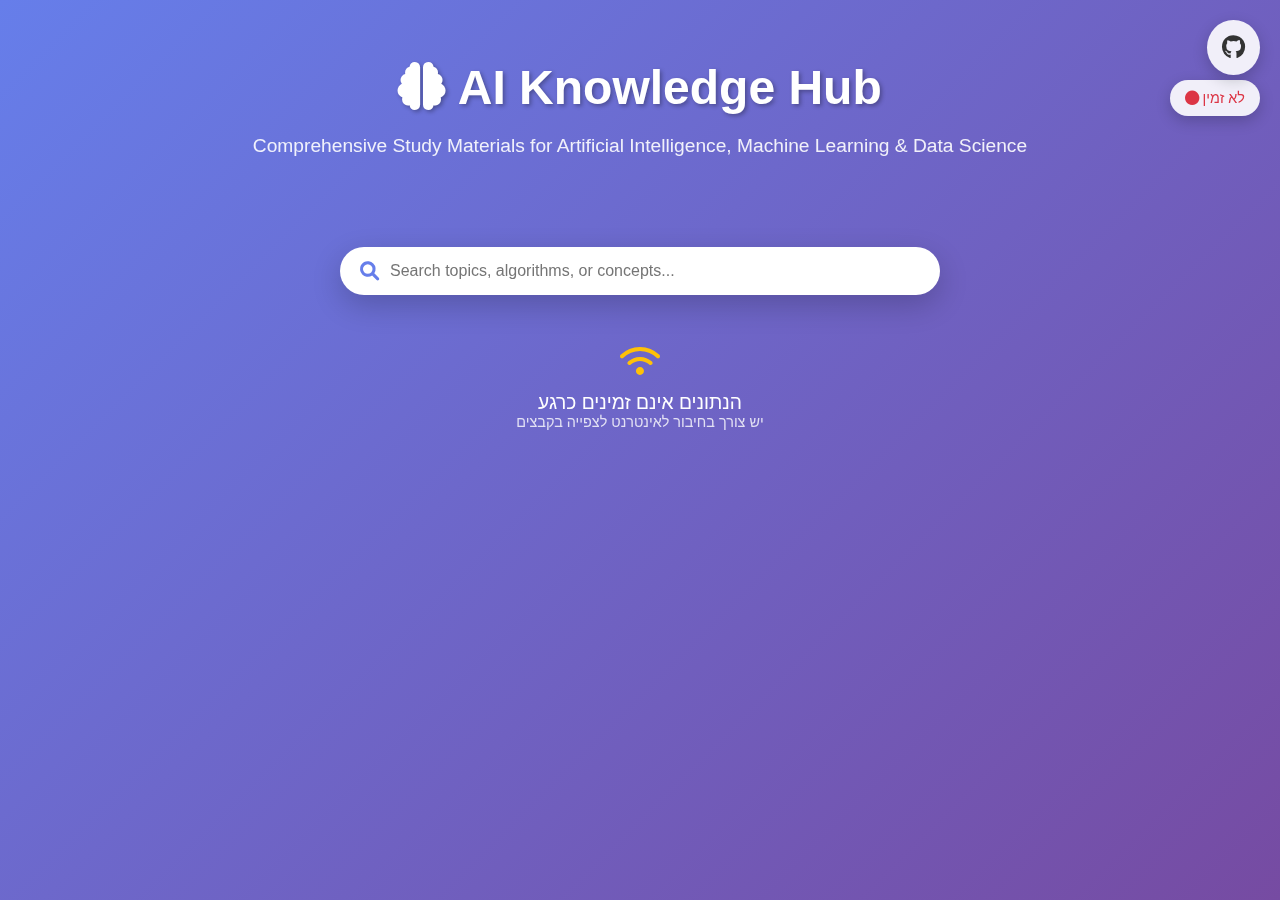
<file: index.html>
<!DOCTYPE html>
<html lang="en">
<head>
    <meta charset="UTF-8">
    <meta name="viewport" content="width=device-width, initial-scale=1.0">
    <title>AI Knowledge Hub - ML/DL/AI Study Materials</title>
    <link href="https://cdnjs.cloudflare.com/ajax/libs/font-awesome/6.0.0/css/all.min.css" rel="stylesheet">
    <style>
        * {
            margin: 0;
            padding: 0;
            box-sizing: border-box;
        }

        body {
            font-family: 'Segoe UI', Tahoma, Geneva, Verdana, sans-serif;
            background: linear-gradient(135deg, #667eea 0%, #764ba2 100%);
            min-height: 100vh;
        }

        .container {
            max-width: 1200px;
            margin: 0 auto;
            padding: 20px;
        }

        .header {
            text-align: center;
            color: white;
            margin-bottom: 50px;
            padding: 40px 0;
        }

        .header h1 {
            font-size: 3rem;
            margin-bottom: 20px;
            text-shadow: 2px 2px 4px rgba(0,0,0,0.3);
            animation: fadeInDown 1s ease-out;
        }

        .header p {
            font-size: 1.2rem;
            opacity: 0.9;
            animation: fadeInUp 1s ease-out 0.5s both;
        }

        .search-container {
            max-width: 600px;
            margin: 0 auto 40px;
            position: relative;
            animation: fadeIn 1s ease-out 1s both;
        }

        .search-box {
            width: 100%;
            padding: 15px 20px 15px 50px;
            border: none;
            border-radius: 30px;
            font-size: 1rem;
            box-shadow: 0 10px 30px rgba(0,0,0,0.2);
            outline: none;
            transition: all 0.3s ease;
        }

        .search-box:focus {
            transform: scale(1.02);
            box-shadow: 0 15px 40px rgba(0,0,0,0.3);
        }

        .search-icon {
            position: absolute;
            left: 20px;
            top: 50%;
            transform: translateY(-50%);
            color: #667eea;
            font-size: 1.2rem;
        }

        .loading {
            text-align: center;
            color: white;
            font-size: 1.2rem;
            margin: 50px 0;
        }

        .loading i {
            font-size: 2rem;
            margin-bottom: 15px;
            animation: spin 1s linear infinite;
        }

        @keyframes spin {
            0% { transform: rotate(0deg); }
            100% { transform: rotate(360deg); }
        }

        .categories {
            display: grid;
            grid-template-columns: repeat(auto-fit, minmax(300px, 1fr));
            gap: 30px;
            margin-bottom: 50px;
        }

        .category-card {
            background: rgba(255, 255, 255, 0.95);
            border-radius: 20px;
            padding: 30px;
            box-shadow: 0 15px 35px rgba(0,0,0,0.1);
            transition: all 0.3s ease;
            backdrop-filter: blur(10px);
            border: 1px solid rgba(255,255,255,0.2);
            cursor: pointer;
            animation: fadeInUp 0.8s ease-out;
        }

        .category-card:hover {
            transform: translateY(-10px);
            box-shadow: 0 25px 50px rgba(0,0,0,0.2);
        }

        .category-icon {
            font-size: 3rem;
            margin-bottom: 20px;
            color: #667eea;
            text-align: center;
        }

        .category-title {
            font-size: 1.5rem;
            font-weight: bold;
            margin-bottom: 15px;
            color: #333;
            text-align: center;
        }

        .category-description {
            color: #666;
            line-height: 1.6;
            margin-bottom: 20px;
            text-align: center;
        }

        .files-list {
            display: none;
            margin-top: 20px;
        }

        .file-item {
            display: flex;
            alignitems: center;
            padding: 12px;
            margin: 8px 0;
            background: rgba(102, 126, 234, 0.1);
            border-radius: 10px;
            transition: all 0.3s ease;
            cursor: pointer;
            justify-content: space-between;
        }

        .file-item:hover {
            background: rgba(102, 126, 234, 0.2);
            transform: translateX(5px);
        }

        .file-icon {
            color: #667eea;
            margin-right: 10px;
            font-size: 1.2rem;
        }

        .file-name {
            flex-grow: 1;
            font-weight: 500;
            color: #333;
        }

        .file-date {
            font-size: 0.9rem;
            color: #888;
        }

        .stats {
            display: grid;
            grid-template-columns: repeat(auto-fit, minmax(200px, 1fr));
            gap: 20px;
            margin: 50px 0;
        }

        .stat-card {
            background: rgba(255, 255, 255, 0.9);
            padding: 25px;
            border-radius: 15px;
            text-align: center;
            box-shadow: 0 10px 25px rgba(0,0,0,0.1);
            transition: all 0.3s ease;
        }

        .stat-card:hover {
            transform: scale(1.05);
        }

        .stat-number {
            font-size: 2.5rem;
            font-weight: bold;
            color: #667eea;
            margin-bottom: 10px;
        }

        .stat-label {
            color: #666;
            font-weight: 500;
        }

        .github-link {
            position: fixed;
            top: 20px;
            right: 20px;
            background: rgba(255, 255, 255, 0.9);
            padding: 15px;
            border-radius: 50%;
            box-shadow: 0 5px 15px rgba(0,0,0,0.2);
            transition: all 0.3s ease;
            z-index: 1000;
        }

        .github-link:hover {
            transform: scale(1.1);
            background: white;
        }

        .github-link i {
            font-size: 1.5rem;
            color: #333;
        }

        .modal {
            display: none;
            position: fixed;
            top: 0;
            left: 0;
            width: 100%;
            height: 100%;
            background: rgba(0,0,0,0.8);
            z-index: 2000;
            backdrop-filter: blur(5px);
        }

        .modal-content {
            position: absolute;
            top: 50%;
            left: 50%;
            transform: translate(-50%, -50%);
            background: white;
            padding: 40px;
            border-radius: 20px;
            max-width: 600px;
            width: 90%;
            max-height: 80vh;
            overflow-y: auto;
            box-shadow: 0 20px 60px rgba(0,0,0,0.3);
        }

        .close {
            position: absolute;
            top: 15px;
            right: 20px;
            font-size: 2rem;
            cursor: pointer;
            color: #999;
            transition: color 0.3s ease;
        }

        .close:hover {
            color: #333;
        }

        .status-indicator {
            position: fixed;
            top: 80px;
            right: 20px;
            padding: 10px 15px;
            border-radius: 20px;
            background: rgba(255, 255, 255, 0.9);
            font-size: 0.9rem;
            box-shadow: 0 5px 15px rgba(0,0,0,0.2);
            transition: all 0.3s ease;
            z-index: 999;
        }

        .status-live {
            color: #28a745;
        }

        .status-fallback {
            color: #ffc107;
        }

        .status-error {
            color: #dc3545;
        }

        @keyframes fadeInDown {
            from {
                opacity: 0;
                transform: translateY(-30px);
            }
            to {
                opacity: 1;
                transform: translateY(0);
            }
        }

        @keyframes fadeInUp {
            from {
                opacity: 0;
                transform: translateY(30px);
            }
            to {
                opacity: 1;
                transform: translateY(0);
            }
        }

        @keyframes fadeIn {
            from { opacity: 0; }
            to { opacity: 1; }
        }

        @media (max-width: 768px) {
            .header h1 {
                font-size: 2rem;
            }
            
            .categories {
                grid-template-columns: 1fr;
            }
            
            .container {
                padding: 10px;
            }

            .status-indicator {
                top: 10px;
                right: 10px;
                font-size: 0.8rem;
            }
        }

        .floating-particles {
            position: fixed;
            top: 0;
            left: 0;
            width: 100%;
            height: 100%;
            pointer-events: none;
            z-index: -1;
        }

        .particle {
            position: absolute;
            background: rgba(255, 255, 255, 0.1);
            border-radius: 50%;
            animation: float 6s ease-in-out infinite;
        }

        @keyframes float {
            0%, 100% { transform: translateY(0px) rotate(0deg); }
            50% { transform: translateY(-20px) rotate(180deg); }
        }

        .error-message {
            background: rgba(255, 255, 255, 0.9);
            color: #d32f2f;
            padding: 20px;
            border-radius: 10px;
            margin: 20px 0;
            text-align: center;
        }
    </style>
</head>
<body>
    <div class="floating-particles" id="particles"></div>
    
    <a href="https://github.com/efrat-dev/ai-knowledge-notebooks" target="_blank" class="github-link">
        <i class="fab fa-github"></i>
    </a>

    <div class="status-indicator" id="statusIndicator">
        <i class="fas fa-circle"></i> <span id="statusText">מתחבר...</span>
    </div>

    <div class="container">
        <div class="header">
            <h1><i class="fas fa-brain"></i> AI Knowledge Hub</h1>
            <p>Comprehensive Study Materials for Artificial Intelligence, Machine Learning & Data Science</p>
        </div>

        <div class="search-container">
            <input type="text" class="search-box" placeholder="Search topics, algorithms, or concepts..." id="searchBox">
            <i class="fas fa-search search-icon"></i>
        </div>

        <div class="loading" id="loadingMessage">
            <i class="fas fa-spinner"></i>
            <p>מחפש נתונים עדכניים...</p>
        </div>

        <div class="stats" id="statsContainer" style="display: none;">
            <div class="stat-card">
                <div class="stat-number" id="totalFiles">0</div>
                <div class="stat-label">Notebook Files</div>
            </div>
            <div class="stat-card">
                <div class="stat-number" id="totalFolders">0</div>
                <div class="stat-label">Categories</div>
            </div>
            <div class="stat-card">
                <div class="stat-number" id="lastUpdate">Latest</div>
                <div class="stat-label">Status</div>
            </div>
            <div class="stat-card">
                <div class="stat-number" id="dataSource">Live</div>
                <div class="stat-label">Data Source</div>
            </div>
        </div>

        <div class="categories" id="categoriesContainer"></div>
    </div>

    <div id="fileModal" class="modal">
        <div class="modal-content">
            <span class="close" onclick="closeModal()">&times;</span>
            <div id="modalContent">
                <h2>Loading file...</h2>
                <p>Please wait while the file loads from GitHub...</p>
            </div>
        </div>
    </div>

    <script>
        // GitHub configuration
        const GITHUB_USER = 'efrat-dev';
        const GITHUB_REPO = 'ai-knowledge-notebooks';
        const GITHUB_TREE_URL = `https://api.github.com/repos/${GITHUB_USER}/${GITHUB_REPO}/git/trees/main?recursive=1`;

        // Global variables
        let repositoryData = {};
        let allFiles = [];
        let isLiveData = false;

        // Category mapping with icons and descriptions
        const categoryConfig = {
            'ai-ml-ds-overview': {
                icon: 'fas fa-robot',
                title: 'AI, ML & Data Science Overview',
                description: 'Comprehensive introduction to AI, Machine Learning, and Data Science fundamentals'
            },
            'python_language': {
                icon: 'fab fa-python',
                title: 'Python Programming',
                description: 'Python fundamentals and object-oriented programming concepts'
            },
            'math': {
                icon: 'fas fa-square-root-alt',
                title: 'Mathematical Foundations',
                description: 'Essential mathematical concepts for data science and machine learning'
            },
            'root': {
                icon: 'fas fa-project-diagram',
                title: 'Core Algorithms & Models',
                description: 'Key machine learning algorithms and model selection techniques'
            }
        };

        // Update status indicator
        function updateStatus(status, text) {
            const indicator = document.getElementById('statusIndicator');
            const statusText = document.getElementById('statusText');
            
            indicator.className = `status-indicator status-${status}`;
            statusText.textContent = text;
        }

        // Initialize the application
        async function initializeApp() {
            updateStatus('loading', 'מחפש נתונים...');
            
            try {
                // Try to load live data first
                await loadLiveData();
                updateStatus('live', 'נתונים עדכניים');
                isLiveData = true;
                document.getElementById('dataSource').textContent = 'Live';
            } catch (error) {
                console.warn('Live data unavailable, using cache:', error);
                // אם אין אינטרנט או שהAPI לא זמין, פשוט אל תציג כלום
                updateStatus('error', 'לא זמין');
                document.getElementById('loadingMessage').innerHTML = `
                    <i class="fas fa-wifi" style="color: #ffc107;"></i>
                    <p>הנתונים אינם זמינים כרגע</p>
                    <p style="font-size: 0.9rem; opacity: 0.8;">יש צורך בחיבור לאינטרנט לצפייה בקבצים</p>
                `;
                return;
            }

            renderCategories();
            setupSearch();
            document.getElementById('loadingMessage').style.display = 'none';
            document.getElementById('statsContainer').style.display = 'grid';
            createParticles();
        }

        // Load live data from GitHub
        async function loadLiveData() {
            const controller = new AbortController();
            const timeoutId = setTimeout(() => controller.abort(), 5000); // 5 second timeout

            try {
                const response = await fetch(GITHUB_TREE_URL, {
                    signal: controller.signal,
                    headers: {
                        'Accept': 'application/vnd.github.v3+json'
                    }
                });
                
                clearTimeout(timeoutId);

                if (!response.ok) {
                    throw new Error(`GitHub API returned ${response.status}`);
                }

                const data = await response.json();
                
                if (!data.tree) {
                    throw new Error('Invalid response structure');
                }

                // Process the tree data
                repositoryData = {};
                allFiles = [];

                data.tree.forEach(item => {
                    if (item.path.endsWith('.ipynb')) {
                        const parts = item.path.split('/');
                        let category = 'root';
                        
                        if (parts.length > 1) {
                            category = parts[0];
                        }

                        if (!repositoryData[category]) {
                            repositoryData[category] = [];
                        }

                        const file = {
                            name: parts[parts.length - 1],
                            path: item.path,
                            size: item.size
                        };

                        repositoryData[category].push(file);
                        allFiles.push(file);
                    }
                });

                // Update stats
                document.getElementById('totalFiles').textContent = allFiles.length;
                document.getElementById('totalFolders').textContent = Object.keys(repositoryData).length;
                document.getElementById('lastUpdate').textContent = 'עדכני';

            } catch (error) {
                clearTimeout(timeoutId);
                throw error;
            }
        }

        // Render categories
        function renderCategories() {
            const container = document.getElementById('categoriesContainer');
            container.innerHTML = '';

            if (Object.keys(repositoryData).length === 0) {
                container.innerHTML = `
                    <div style="grid-column: 1 / -1; text-align: center; color: white; padding: 40px;">
                        <i class="fas fa-cloud-download-alt" style="font-size: 4rem; margin-bottom: 20px; opacity: 0.7;"></i>
                        <h3>אין נתונים זמינים</h3>
                        <p>יש צורך בחיבור לאינטרנט כדי לצפות בתוכן</p>
                    </div>
                `;
                return;
            }

            Object.entries(repositoryData).forEach(([folderName, files], index) => {
                const config = categoryConfig[folderName] || categoryConfig['root'];
                
                const categoryCard = document.createElement('div');
                categoryCard.className = 'category-card';
                categoryCard.style.animationDelay = `${index * 0.1}s`;
                categoryCard.onclick = () => toggleFiles(folderName);

                categoryCard.innerHTML = `
                    <div class="category-icon">
                        <i class="${config.icon}"></i>
                    </div>
                    <div class="category-title">${config.title}</div>
                    <div class="category-description">${config.description}</div>
                    <div class="files-list" id="${folderName}-files">
                        ${files.map(file => `
                            <div class="file-item" onclick="openFile('${file.path}', '${file.name}')">
                                <div class="file-name">
                                    <i class="fas fa-file-code file-icon"></i>
                                    ${formatFileName(file.name)}
                                </div>
                                <div class="file-date">Jupyter Notebook</div>
                            </div>
                        `).join('')}
                    </div>
                `;

                container.appendChild(categoryCard);
            });
        }

        // Format filename for display
        function formatFileName(filename) {
            return filename
                .replace('.ipynb', '')
                .replace(/_/g, ' ')
                .replace(/\b\w/g, l => l.toUpperCase());
        }

        // Toggle files visibility
        function toggleFiles(category) {
            const filesList = document.getElementById(category + '-files');
            const isVisible = filesList.style.display === 'block';
            
            // Hide all other file lists
            document.querySelectorAll('.files-list').forEach(list => {
                list.style.display = 'none';
            });
            
            // Toggle current list
            if (!isVisible) {
                filesList.style.display = 'block';
                filesList.style.animation = 'fadeInUp 0.5s ease-out';
            }
        }

        // Open file
        function openFile(filePath, fileName) {
            const modal = document.getElementById('fileModal');
            const modalContent = document.getElementById('modalContent');
            
            modalContent.innerHTML = `
                <h2><i class="fas fa-file-code"></i> ${formatFileName(fileName)}</h2>
                <div style="text-align: center; margin: 30px 0;">
                    <p style="margin-bottom: 20px;">Access this Jupyter Notebook:</p>
                </div>
                <div style="background: #f8f9fa; padding: 20px; border-radius: 10px;">
                    <div style="display: flex; flex-wrap: wrap; gap: 10px; justify-content: center;">
                        <a href="https://github.com/${GITHUB_USER}/${GITHUB_REPO}/blob/main/${filePath}" 
                           target="_blank" 
                           style="display: inline-block; background: #667eea; color: white; padding: 12px 20px; 
                                  border-radius: 8px; text-decoration: none; font-weight: 500;">
                            <i class="fab fa-github"></i> View on GitHub
                        </a>
                        <a href="https://nbviewer.org/github/${GITHUB_USER}/${GITHUB_REPO}/blob/main/${filePath}" 
                           target="_blank" 
                           style="display: inline-block; background: #28a745; color: white; padding: 12px 20px; 
                                  border-radius: 8px; text-decoration: none; font-weight: 500;">
                            <i class="fas fa-eye"></i> NBViewer
                        </a>
                        <a href="https://colab.research.google.com/github/${GITHUB_USER}/${GITHUB_REPO}/blob/main/${filePath}" 
                           target="_blank" 
                           style="display: inline-block; background: #ff9800; color: white; padding: 12px 20px; 
                                  border-radius: 8px; text-decoration: none; font-weight: 500;">
                            <i class="fab fa-google"></i> Open in Colab
                        </a>
                    </div>
                    <div style="margin-top: 20px; padding-top: 20px; border-top: 1px solid #ddd;">
                        <p style="font-size: 0.9rem; color: #666; text-align: center;">
                            <i class="fas fa-info-circle"></i> 
                            Jupyter Notebook with detailed explanations, code examples, and exercises
                        </p>
                    </div>
                </div>
            `;
            
            modal.style.display = 'block';
            document.body.style.overflow = 'hidden';
        }

        // Close modal
        function closeModal() {
            const modal = document.getElementById('fileModal');
            modal.style.display = 'none';
            document.body.style.overflow = 'auto';
        }

        // Setup search functionality
        function setupSearch() {
            const searchBox = document.getElementById('searchBox');
            
            searchBox.addEventListener('input', function() {
                const searchTerm = this.value.toLowerCase();
                const allFileItems = document.querySelectorAll('.file-item');
                
                allFileItems.forEach(item => {
                    const fileName = item.querySelector('.file-name').textContent.toLowerCase();
                    const isVisible = fileName.includes(searchTerm);
                    
                    item.style.display = isVisible ? 'flex' : 'none';
                    
                    if (isVisible && searchTerm) {
                        item.closest('.files-list').style.display = 'block';
                    }
                });
                
                // If search is empty, hide all file lists
                if (!searchTerm) {
                    document.querySelectorAll('.files-list').forEach(list => {
                        list.style.display = 'none';
                    });
                }
            });
        }

        // Create floating particles
        function createParticles() {
            const particlesContainer = document.getElementById('particles');
            const particleCount = 20;

            for (let i = 0; i < particleCount; i++) {
                const particle = document.createElement('div');
                particle.className = 'particle';
                
                const size = Math.random() * 6 + 4;
                particle.style.width = size + 'px';
                particle.style.height = size + 'px';
                
                particle.style.left = Math.random() * 100 + '%';
                particle.style.top = Math.random() * 100 + '%';
                
                particle.style.animationDelay = Math.random() * 6 + 's';
                particle.style.animationDuration = (Math.random() * 4 + 4) + 's';
                
                particlesContainer.appendChild(particle);
            }
        }

        // Initialize when page loads
        document.addEventListener('DOMContentLoaded', function() {
            initializeApp();
            
            // Close modal when clicking outside
            window.addEventListener('click', function(event) {
                const modal = document.getElementById('fileModal');
                if (event.target === modal) {
                    closeModal();
                }
            });
        });

        // Add interactive effects
        document.addEventListener('DOMContentLoaded', function() {
            // Add hover effects to category cards
            setTimeout(() => {
                document.querySelectorAll('.category-card').forEach(card => {
                    card.addEventListener('mouseenter', function() {
                        this.style.transform = 'translateY(-15px) scale(1.02)';
                    });
                    
                    card.addEventListener('mouseleave', function() {
                        this.style.transform = 'translateY(0) scale(1)';
                    });
                });
            }, 2000);
        });
    </script>
</body>
</html>
</file>
